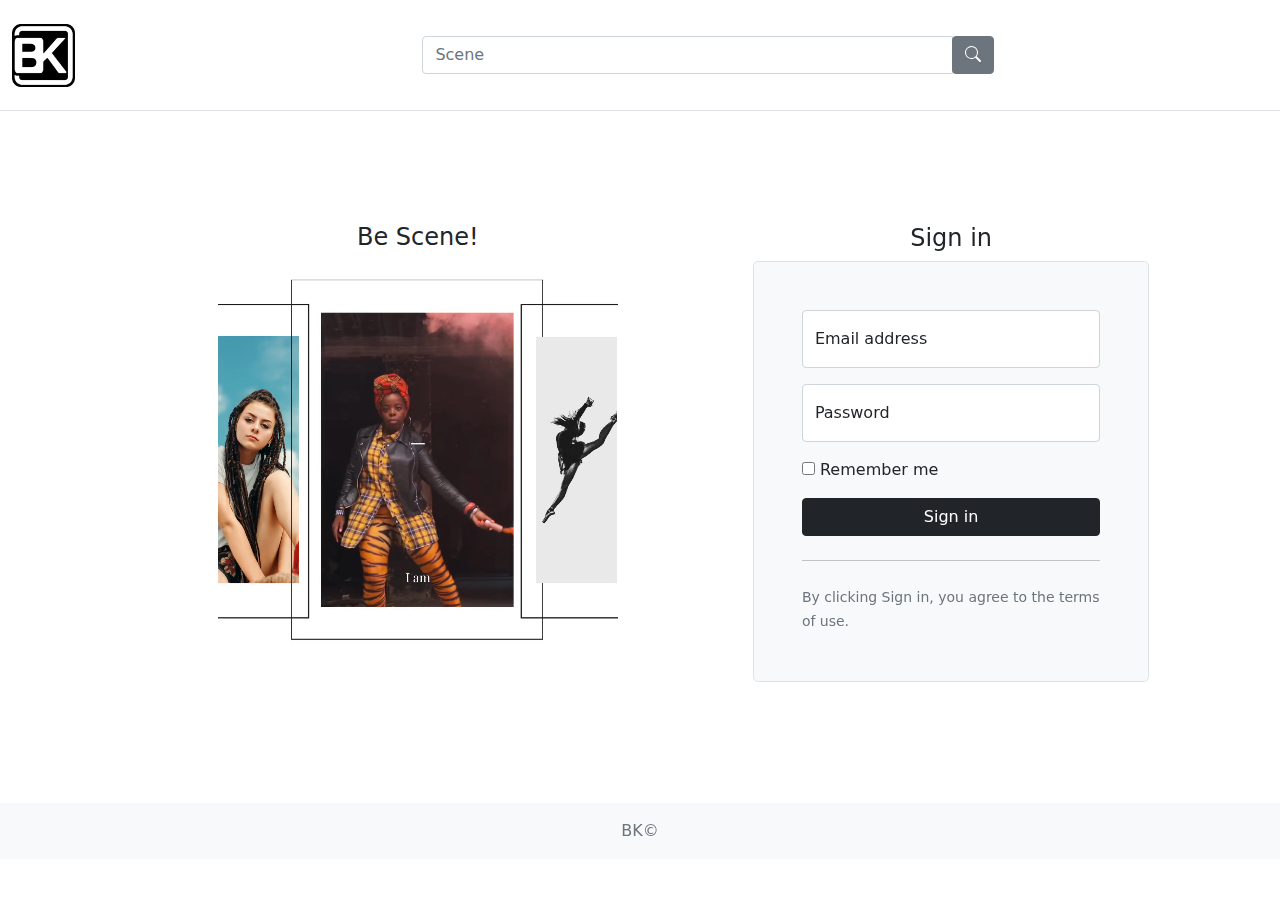
<file: signin.html>
<!doctype html>
<html lang="en">
  <head>
    <meta charset="utf-8">
    <meta name="viewport" content="width=device-width, initial-scale=1">
    <meta name="description" content="">
    <meta name="author" content="Mark Otto, Jacob Thornton, and Bootstrap contributors">
    <meta name="generator" content="Hugo 0.83.1">
    <title>Headers · Bootstrap v5.0</title>

    <link rel="canonical" href="https://getbootstrap.com/docs/5.0/examples/headers/">
   
    

    <!-- Bootstrap core CSS -->
    <link href="assets/dist/css/bootstrap.min.css" rel="stylesheet">

    <style>
      .bd-placeholder-img {
        font-size: 1.125rem;
        text-anchor: middle;
        -webkit-user-select: none;
        -moz-user-select: none;
        user-select: none;
      }

      @media (min-width: 768px) {
        .bd-placeholder-img-lg {
          font-size: 3.5rem;
        }
      }
    </style>

    
    <!-- Custom styles for this template -->
    <link href="headers.css" rel="stylesheet">
    <script src="https://ajax.googleapis.com/ajax/libs/jquery/3.5.1/jquery.min.js"></script>
    <script src='https://cdnjs.cloudflare.com/ajax/libs/jquery/3.2.1/jquery.min.js'></script>
  </head>
  <body>
    
<svg xmlns="http://www.w3.org/2000/svg" style="display: none;">
  <symbol id="bootstrap" viewBox="0 0 118 94">
    <title>Bootstrap</title>
    <path fill-rule="evenodd" clip-rule="evenodd" d="M24.509 0c-6.733 0-11.715 5.893-11.492 12.284.214 6.14-.064 14.092-2.066 20.577C8.943 39.365 5.547 43.485 0 44.014v5.972c5.547.529 8.943 4.649 10.951 11.153 2.002 6.485 2.28 14.437 2.066 20.577C12.794 88.106 17.776 94 24.51 94H93.5c6.733 0 11.714-5.893 11.491-12.284-.214-6.14.064-14.092 2.066-20.577 2.009-6.504 5.396-10.624 10.943-11.153v-5.972c-5.547-.529-8.934-4.649-10.943-11.153-2.002-6.484-2.28-14.437-2.066-20.577C105.214 5.894 100.233 0 93.5 0H24.508zM80 57.863C80 66.663 73.436 72 62.543 72H44a2 2 0 01-2-2V24a2 2 0 012-2h18.437c9.083 0 15.044 4.92 15.044 12.474 0 5.302-4.01 10.049-9.119 10.88v.277C75.317 46.394 80 51.21 80 57.863zM60.521 28.34H49.948v14.934h8.905c6.884 0 10.68-2.772 10.68-7.727 0-4.643-3.264-7.207-9.012-7.207zM49.948 49.2v16.458H60.91c7.167 0 10.964-2.876 10.964-8.281 0-5.406-3.903-8.178-11.425-8.178H49.948z"></path>
  </symbol>
  <symbol id="home" viewBox="0 0 16 16">
    <path d="M8.354 1.146a.5.5 0 0 0-.708 0l-6 6A.5.5 0 0 0 1.5 7.5v7a.5.5 0 0 0 .5.5h4.5a.5.5 0 0 0 .5-.5v-4h2v4a.5.5 0 0 0 .5.5H14a.5.5 0 0 0 .5-.5v-7a.5.5 0 0 0-.146-.354L13 5.793V2.5a.5.5 0 0 0-.5-.5h-1a.5.5 0 0 0-.5.5v1.293L8.354 1.146zM2.5 14V7.707l5.5-5.5 5.5 5.5V14H10v-4a.5.5 0 0 0-.5-.5h-3a.5.5 0 0 0-.5.5v4H2.5z"/>
  </symbol>
  <symbol id="speedometer2" viewBox="0 0 16 16">
    <path d="M8 4a.5.5 0 0 1 .5.5V6a.5.5 0 0 1-1 0V4.5A.5.5 0 0 1 8 4zM3.732 5.732a.5.5 0 0 1 .707 0l.915.914a.5.5 0 1 1-.708.708l-.914-.915a.5.5 0 0 1 0-.707zM2 10a.5.5 0 0 1 .5-.5h1.586a.5.5 0 0 1 0 1H2.5A.5.5 0 0 1 2 10zm9.5 0a.5.5 0 0 1 .5-.5h1.5a.5.5 0 0 1 0 1H12a.5.5 0 0 1-.5-.5zm.754-4.246a.389.389 0 0 0-.527-.02L7.547 9.31a.91.91 0 1 0 1.302 1.258l3.434-4.297a.389.389 0 0 0-.029-.518z"/>
    <path fill-rule="evenodd" d="M0 10a8 8 0 1 1 15.547 2.661c-.442 1.253-1.845 1.602-2.932 1.25C11.309 13.488 9.475 13 8 13c-1.474 0-3.31.488-4.615.911-1.087.352-2.49.003-2.932-1.25A7.988 7.988 0 0 1 0 10zm8-7a7 7 0 0 0-6.603 9.329c.203.575.923.876 1.68.63C4.397 12.533 6.358 12 8 12s3.604.532 4.923.96c.757.245 1.477-.056 1.68-.631A7 7 0 0 0 8 3z"/>
  </symbol>
  <symbol id="table" viewBox="0 0 16 16">
    <path d="M0 2a2 2 0 0 1 2-2h12a2 2 0 0 1 2 2v12a2 2 0 0 1-2 2H2a2 2 0 0 1-2-2V2zm15 2h-4v3h4V4zm0 4h-4v3h4V8zm0 4h-4v3h3a1 1 0 0 0 1-1v-2zm-5 3v-3H6v3h4zm-5 0v-3H1v2a1 1 0 0 0 1 1h3zm-4-4h4V8H1v3zm0-4h4V4H1v3zm5-3v3h4V4H6zm4 4H6v3h4V8z"/>
  </symbol>
  <symbol id="people-circle" viewBox="0 0 16 16">
    <path d="M11 6a3 3 0 1 1-6 0 3 3 0 0 1 6 0z"/>
    <path fill-rule="evenodd" d="M0 8a8 8 0 1 1 16 0A8 8 0 0 1 0 8zm8-7a7 7 0 0 0-5.468 11.37C3.242 11.226 4.805 10 8 10s4.757 1.225 5.468 2.37A7 7 0 0 0 8 1z"/>
  </symbol>
  <symbol id="grid" viewBox="0 0 16 16">
    <path d="M1 2.5A1.5 1.5 0 0 1 2.5 1h3A1.5 1.5 0 0 1 7 2.5v3A1.5 1.5 0 0 1 5.5 7h-3A1.5 1.5 0 0 1 1 5.5v-3zM2.5 2a.5.5 0 0 0-.5.5v3a.5.5 0 0 0 .5.5h3a.5.5 0 0 0 .5-.5v-3a.5.5 0 0 0-.5-.5h-3zm6.5.5A1.5 1.5 0 0 1 10.5 1h3A1.5 1.5 0 0 1 15 2.5v3A1.5 1.5 0 0 1 13.5 7h-3A1.5 1.5 0 0 1 9 5.5v-3zm1.5-.5a.5.5 0 0 0-.5.5v3a.5.5 0 0 0 .5.5h3a.5.5 0 0 0 .5-.5v-3a.5.5 0 0 0-.5-.5h-3zM1 10.5A1.5 1.5 0 0 1 2.5 9h3A1.5 1.5 0 0 1 7 10.5v3A1.5 1.5 0 0 1 5.5 15h-3A1.5 1.5 0 0 1 1 13.5v-3zm1.5-.5a.5.5 0 0 0-.5.5v3a.5.5 0 0 0 .5.5h3a.5.5 0 0 0 .5-.5v-3a.5.5 0 0 0-.5-.5h-3zm6.5.5A1.5 1.5 0 0 1 10.5 9h3a1.5 1.5 0 0 1 1.5 1.5v3a1.5 1.5 0 0 1-1.5 1.5h-3A1.5 1.5 0 0 1 9 13.5v-3zm1.5-.5a.5.5 0 0 0-.5.5v3a.5.5 0 0 0 .5.5h3a.5.5 0 0 0 .5-.5v-3a.5.5 0 0 0-.5-.5h-3z"/>
  </symbol>
</svg>

<main>
  <h1 class="visually-hidden">Headers examples</h1>

  

  
  

  
  

  

  
  <header class="py-3 mb-3 border-bottom">
    <div class="container-fluid d-grid gap-3 align-items-center" style="grid-template-columns: 1fr 3fr  0.5fr;">
      <div class="dropdown">
        
          
          <img src="images/logo.png" height="63" width="63">
        </a>
       
      </div>

      
        
      <div class="main">
  
        <!-- Actual search box -->
        
        
        <!-- Another variation with a button -->
        <div class="input-group">
          <input type="text" class="form-control" placeholder="Scene">
          <div class="input-group-append">
            <div class="input-group-append">
           
              <button class="btn btn-secondary" type="button">
                <svg xmlns="http://www.w3.org/2000/svg" width="16" height="16" fill="currentColor" class="bi bi-search" viewBox="0 0 16 16">
                  <path d="M11.742 10.344a6.5 6.5 0 1 0-1.397 1.398h-.001c.03.04.062.078.098.115l3.85 3.85a1 1 0 0 0 1.415-1.414l-3.85-3.85a1.007 1.007 0 0 0-.115-.1zM12 6.5a5.5 5.5 0 1 1-11 0 5.5 5.5 0 0 1 11 0z"></path>
                </svg>
              </button>
            </div>
           
            
          </div>
        </div>
        
       
        
      </div>
        
      
        
      </div>
    </div>
  </header>

  
              <!-- Profile widget -->
              
                    <div class="container col-xl-10 col-xxl-8 px-4 py-5">
                        <div class="row align-items-center g-lg-5 py-5">
                          <div class="col-lg-7 text-center text-lg-start">
                            <center><h4>Be Scene!</h4> </center><video  width="100%" height="400" src="square2.mp4"  autoplay muted>
                            </video>
                            <p class="col-lg-10 fs-4"></p>
                          </div>
                          <div class="col-md-10 mx-auto col-lg-5"> <center><h4>Sign in</h4></center>
                            <form id="signin" class="p-4 p-md-5 border rounded-3 bg-light">
                               
                              <div class="form-floating mb-3">
                                <input type="email" class="form-control" id="floatingInput" placeholder="name@example.com">
                                <label for="floatingInput">Email address</label>
                              </div>
                              <div class="form-floating mb-3">
                                <input type="password" class="form-control" id="floatingPassword" placeholder="Password">
                                <label for="floatingPassword">Password</label>
                              </div>
                              <div class="checkbox mb-3">
                                <label>
                                  <input type="checkbox" value="remember-me"> Remember me
                                </label>
                              </div>
                              <button class="w-100 btn btn-dark btn-primary" type="submit">Sign in</button>
                              <hr class="my-4">
                              <small class="text-muted">By clicking Sign in, you agree to the terms of use.</small>
                            </form>
                   
                   
                   
                    </div>
                </div>
            </div></center>
              
            <BR>
                <footer class="footer mt-auto py-3 bg-light">
                  <div class="container">
                   <CENTER> <span class="text-muted">BK&copy;</span></CENTER>
                  </div>
                </footer>
                
          

  

  

  
</main>
<script>
$(document).ready(function(){
// Prepare the preview for profile picture
    $("#wizard-picture").change(function(){
        readURL(this);
    });
});
function readURL(input) {
    if (input.files && input.files[0]) {
        var reader = new FileReader();

        reader.onload = function (e) {
            $('#wizardPicturePreview').attr('src', e.target.result).fadeIn('slow');
        }
        reader.readAsDataURL(input.files[0]);
    }
}
</script>

    <script src="../assets/dist/js/bootstrap.bundle.min.js"></script>
    
      
  </body>
</html>
</file>
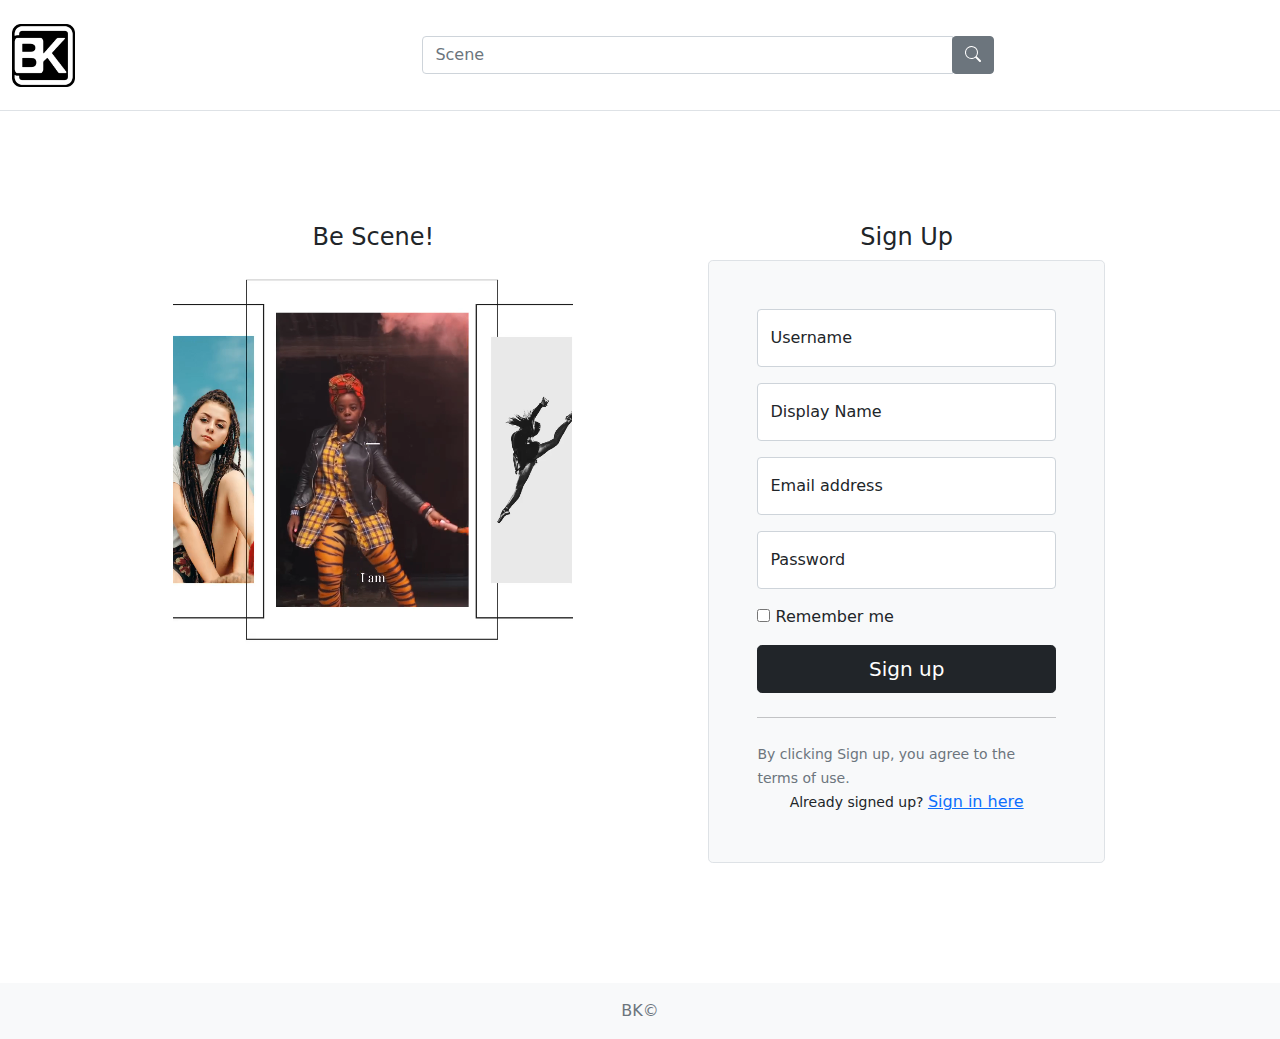
<file: signup.html>
<!doctype html>
<html lang="en">
  <head>
    <meta charset="utf-8">
    <meta name="viewport" content="width=device-width, initial-scale=1">
    <meta name="description" content="">
    <meta name="author" content="Mark Otto, Jacob Thornton, and Bootstrap contributors">
    <meta name="generator" content="Hugo 0.83.1">
    <title>Headers · Bootstrap v5.0</title>

    <link rel="canonical" href="https://getbootstrap.com/docs/5.0/examples/headers/">
   
    

    <!-- Bootstrap core CSS -->
    <link href="assets/dist/css/bootstrap.min.css" rel="stylesheet">

    <style>
      .bd-placeholder-img {
        font-size: 1.125rem;
        text-anchor: middle;
        -webkit-user-select: none;
        -moz-user-select: none;
        user-select: none;
      }

      @media (min-width: 768px) {
        .bd-placeholder-img-lg {
          font-size: 3.5rem;
        }
      }
    </style>

    
    <!-- Custom styles for this template -->
    <link href="headers.css" rel="stylesheet">
    <script src="https://ajax.googleapis.com/ajax/libs/jquery/3.5.1/jquery.min.js"></script>
    <script src='https://cdnjs.cloudflare.com/ajax/libs/jquery/3.2.1/jquery.min.js'></script>
  </head>
  <body>
    
<svg xmlns="http://www.w3.org/2000/svg" style="display: none;">
  <symbol id="bootstrap" viewBox="0 0 118 94">
    <title>Bootstrap</title>
    <path fill-rule="evenodd" clip-rule="evenodd" d="M24.509 0c-6.733 0-11.715 5.893-11.492 12.284.214 6.14-.064 14.092-2.066 20.577C8.943 39.365 5.547 43.485 0 44.014v5.972c5.547.529 8.943 4.649 10.951 11.153 2.002 6.485 2.28 14.437 2.066 20.577C12.794 88.106 17.776 94 24.51 94H93.5c6.733 0 11.714-5.893 11.491-12.284-.214-6.14.064-14.092 2.066-20.577 2.009-6.504 5.396-10.624 10.943-11.153v-5.972c-5.547-.529-8.934-4.649-10.943-11.153-2.002-6.484-2.28-14.437-2.066-20.577C105.214 5.894 100.233 0 93.5 0H24.508zM80 57.863C80 66.663 73.436 72 62.543 72H44a2 2 0 01-2-2V24a2 2 0 012-2h18.437c9.083 0 15.044 4.92 15.044 12.474 0 5.302-4.01 10.049-9.119 10.88v.277C75.317 46.394 80 51.21 80 57.863zM60.521 28.34H49.948v14.934h8.905c6.884 0 10.68-2.772 10.68-7.727 0-4.643-3.264-7.207-9.012-7.207zM49.948 49.2v16.458H60.91c7.167 0 10.964-2.876 10.964-8.281 0-5.406-3.903-8.178-11.425-8.178H49.948z"></path>
  </symbol>
  <symbol id="home" viewBox="0 0 16 16">
    <path d="M8.354 1.146a.5.5 0 0 0-.708 0l-6 6A.5.5 0 0 0 1.5 7.5v7a.5.5 0 0 0 .5.5h4.5a.5.5 0 0 0 .5-.5v-4h2v4a.5.5 0 0 0 .5.5H14a.5.5 0 0 0 .5-.5v-7a.5.5 0 0 0-.146-.354L13 5.793V2.5a.5.5 0 0 0-.5-.5h-1a.5.5 0 0 0-.5.5v1.293L8.354 1.146zM2.5 14V7.707l5.5-5.5 5.5 5.5V14H10v-4a.5.5 0 0 0-.5-.5h-3a.5.5 0 0 0-.5.5v4H2.5z"/>
  </symbol>
  <symbol id="speedometer2" viewBox="0 0 16 16">
    <path d="M8 4a.5.5 0 0 1 .5.5V6a.5.5 0 0 1-1 0V4.5A.5.5 0 0 1 8 4zM3.732 5.732a.5.5 0 0 1 .707 0l.915.914a.5.5 0 1 1-.708.708l-.914-.915a.5.5 0 0 1 0-.707zM2 10a.5.5 0 0 1 .5-.5h1.586a.5.5 0 0 1 0 1H2.5A.5.5 0 0 1 2 10zm9.5 0a.5.5 0 0 1 .5-.5h1.5a.5.5 0 0 1 0 1H12a.5.5 0 0 1-.5-.5zm.754-4.246a.389.389 0 0 0-.527-.02L7.547 9.31a.91.91 0 1 0 1.302 1.258l3.434-4.297a.389.389 0 0 0-.029-.518z"/>
    <path fill-rule="evenodd" d="M0 10a8 8 0 1 1 15.547 2.661c-.442 1.253-1.845 1.602-2.932 1.25C11.309 13.488 9.475 13 8 13c-1.474 0-3.31.488-4.615.911-1.087.352-2.49.003-2.932-1.25A7.988 7.988 0 0 1 0 10zm8-7a7 7 0 0 0-6.603 9.329c.203.575.923.876 1.68.63C4.397 12.533 6.358 12 8 12s3.604.532 4.923.96c.757.245 1.477-.056 1.68-.631A7 7 0 0 0 8 3z"/>
  </symbol>
  <symbol id="table" viewBox="0 0 16 16">
    <path d="M0 2a2 2 0 0 1 2-2h12a2 2 0 0 1 2 2v12a2 2 0 0 1-2 2H2a2 2 0 0 1-2-2V2zm15 2h-4v3h4V4zm0 4h-4v3h4V8zm0 4h-4v3h3a1 1 0 0 0 1-1v-2zm-5 3v-3H6v3h4zm-5 0v-3H1v2a1 1 0 0 0 1 1h3zm-4-4h4V8H1v3zm0-4h4V4H1v3zm5-3v3h4V4H6zm4 4H6v3h4V8z"/>
  </symbol>
  <symbol id="people-circle" viewBox="0 0 16 16">
    <path d="M11 6a3 3 0 1 1-6 0 3 3 0 0 1 6 0z"/>
    <path fill-rule="evenodd" d="M0 8a8 8 0 1 1 16 0A8 8 0 0 1 0 8zm8-7a7 7 0 0 0-5.468 11.37C3.242 11.226 4.805 10 8 10s4.757 1.225 5.468 2.37A7 7 0 0 0 8 1z"/>
  </symbol>
  <symbol id="grid" viewBox="0 0 16 16">
    <path d="M1 2.5A1.5 1.5 0 0 1 2.5 1h3A1.5 1.5 0 0 1 7 2.5v3A1.5 1.5 0 0 1 5.5 7h-3A1.5 1.5 0 0 1 1 5.5v-3zM2.5 2a.5.5 0 0 0-.5.5v3a.5.5 0 0 0 .5.5h3a.5.5 0 0 0 .5-.5v-3a.5.5 0 0 0-.5-.5h-3zm6.5.5A1.5 1.5 0 0 1 10.5 1h3A1.5 1.5 0 0 1 15 2.5v3A1.5 1.5 0 0 1 13.5 7h-3A1.5 1.5 0 0 1 9 5.5v-3zm1.5-.5a.5.5 0 0 0-.5.5v3a.5.5 0 0 0 .5.5h3a.5.5 0 0 0 .5-.5v-3a.5.5 0 0 0-.5-.5h-3zM1 10.5A1.5 1.5 0 0 1 2.5 9h3A1.5 1.5 0 0 1 7 10.5v3A1.5 1.5 0 0 1 5.5 15h-3A1.5 1.5 0 0 1 1 13.5v-3zm1.5-.5a.5.5 0 0 0-.5.5v3a.5.5 0 0 0 .5.5h3a.5.5 0 0 0 .5-.5v-3a.5.5 0 0 0-.5-.5h-3zm6.5.5A1.5 1.5 0 0 1 10.5 9h3a1.5 1.5 0 0 1 1.5 1.5v3a1.5 1.5 0 0 1-1.5 1.5h-3A1.5 1.5 0 0 1 9 13.5v-3zm1.5-.5a.5.5 0 0 0-.5.5v3a.5.5 0 0 0 .5.5h3a.5.5 0 0 0 .5-.5v-3a.5.5 0 0 0-.5-.5h-3z"/>
  </symbol>
</svg>

<main>
  <h1 class="visually-hidden">Headers examples</h1>

  

  
  

  
  

  

  
  <header class="py-3 mb-3 border-bottom">
    <div class="container-fluid d-grid gap-3 align-items-center" style="grid-template-columns: 1fr 3fr  0.5fr;">
      <div class="dropdown">
        
          
          <img title="logo" src="images/logo.png" height="63" width="63">
        </a>
       
      </div>

      
        
      <div class="main">
  
        <!-- Actual search box -->
        
        
        <!-- Another variation with a button -->
        <div class="input-group">
          <input type="text" class="form-control" placeholder="Scene">
          <div class="input-group-append">
            <div class="input-group-append">
           
              <button class="btn btn-secondary" type="button">
                <svg xmlns="http://www.w3.org/2000/svg" width="16" height="16" fill="currentColor" class="bi bi-search" viewBox="0 0 16 16">
                  <path d="M11.742 10.344a6.5 6.5 0 1 0-1.397 1.398h-.001c.03.04.062.078.098.115l3.85 3.85a1 1 0 0 0 1.415-1.414l-3.85-3.85a1.007 1.007 0 0 0-.115-.1zM12 6.5a5.5 5.5 0 1 1-11 0 5.5 5.5 0 0 1 11 0z"></path>
                </svg>
              </button>
            </div>
           
            
          </div>
        </div>
        
       
        
      </div>
        
      
        
      </div>
    </div>
  </header>

  
              <!-- Profile widget -->
              
                    <div class="container col-xl-10 col-xxl-8 px-4 py-5">
                        <div class="row  g-lg-5 py-5">
                          <div class="col-lg-6 text-center top-1 start-50  ">
                            <center><H4 class="subtopic" >Be Scene!</H4></center>
                            <video  width="100%" height="400" src="square2.mp4"  autoplay muted>
                            </video>
                     
                            </div>
                          <div class="col-md-10 mx-auto col-lg-5"> 
                            <center><H4 class="subtopic" >Sign Up</H4></center>
                            <form class="p-4 p-md-5 border rounded-3 bg-light">
                                <div class="form-floating mb-3">
                                    <input  type="username" class="form-control" id="UsernameInput" placeholder="Username" aria-required="true">
                                    <label for="floatingInput">Username</label>
                                  </div>
                                  <div class="form-floating mb-3">
                                    <input type="Display Name" class="form-control" id="DisplayNameInput" placeholder="Display Name" aria-required="true">
                                    <label for="floatingInput">Display Name</label>
                                  </div>
                              <div class="form-floating mb-3">
                                <input type="email" class="form-control" id="EmailInput" placeholder="name@example.com" aria-required="true">
                                <label for="floatingInput">Email address</label>
                              </div>
                              <div class="form-floating mb-3">
                                <input type="password" class="form-control" id="floatingPassword" placeholder="Password" aria-required="true">
                                <label for="floatingPassword">Password</label>
                              </div>
                              <div class="checkbox mb-3">
                                <label>
                                  <input type="checkbox" value="remember-me"> Remember me
                                </label>
                              </div>
                              <button class="w-100 btn btn-lg btn-dark" type="submit">Sign up</button>
                              <hr class="my-4">
                              <small class="text-muted">By clicking Sign up, you agree to the terms of use.</small>
                              <br>
               <center> <small>Already signed up? </small><a href="signin.html">Sign in here</a></center>
                            </form>
                   
                   
                   
                    </div>
                </div>
            </div></center>
              
            <BR>
                <footer class="footer mt-auto py-3 bg-light">
                  <div class="container">
                   <CENTER> <span class="text-muted">BK&copy;</span></CENTER>
                  </div>
                </footer>
                
          

  

  

  
</main>


    <script src="../assets/dist/js/bootstrap.bundle.min.js"></script>
    
      
  </body>
</html>
</file>
<file: headers.css>
.b-example-divider {
  height: 3rem;
  background-color: rgba(0, 0, 0, .1);
  border: solid rgba(0, 0, 0, .15);
  border-width: 1px 0;
  box-shadow: inset 0 .5em 1.5em rgba(0, 0, 0, .1), inset 0 .125em .5em rgba(0, 0, 0, .15);
}

.form-control-dark {
  color: #fff;
  background-color: var(--bs-dark);
  border-color: var(--bs-gray);
}
.form-control-dark:focus {
  color: #fff;
  background-color: var(--bs-dark);
  border-color: #fff;
  box-shadow: 0 0 0 .25rem rgba(255, 255, 255, .25);
}

.bi {
  vertical-align: -.125em;
  fill: currentColor;
}

.text-small {
  font-size: 85%;
}

.dropdown-toggle {
  outline: 0;
}
.logo {
  width: 100%;
  max-width: 125px;
  height: auto;
}

.main {
  width: 70%;
  margin: 20px auto;
}

/* Bootstrap 4 text input with search icon */

.has-search .form-control {
  padding-left: 2.375rem;
  width: 3.375rem;
  height: 3.375rem;
}

.has-search .form-control-feedback {
  position: absolute;
  z-index: 2;
  display: block;
  width: 3.375rem;
  height: 3.375rem;
  line-height: 3.375rem;
  text-align: center;
  pointer-events: none;
  color: #aaa;
}

.profile-head {
  transform: translateY(5rem)
}

.cover {
  background-image: url(images/jet.jpg);
  background-size: cover;
  background-repeat: no-repeat
}

body {
 background-color:white;
  
   

  min-height: 100vh
}
.iconz img {
  transition:transform 0.25s ease;
  bottom: 50%;
  top:50%;
}

.iconz img:hover {
  -webkit-transform:scale(1.15); /* or some other value */
  transform:scale(1.15);
 cursor: pointer;
}
.row{
  display:flex;
  flex-direction: row;
 
}
.row2{
  display: flex;
  flex-direction: column;
}
.profile-button:hover {
  background: black;
}

.profile-button:focus {
  background: #682773;
  box-shadow: none
}

.profile-button:active {
  background: #682773;
  box-shadow: none
}

.back:hover {
  color: black;
  cursor: pointer
}

.labels {
  font-size: 11px;
  color:white;
}

.add-experience:hover {
  background: black;
  color: #fff;
  cursor: pointer;
  border: solid 1px black;
}
.column{
  display:flex;
  flex-direction: column;
  align-items: center;
}
/*Profile Pic Start*/
.picture-container{
  position: center;

  text-align: center;
}
.profile {
  position: center;
  
  text-align: center;
  overflow: hidden;
}
.picture{
  width: 106px;
  height: 106px;
  background-color: white;
  border: 4px solid #CCCCCC;
  color: #FFFFFF;
  border-radius: 50%;
  
  position:relative;
  overflow: hidden;
  transition: all 0.2s;
  -webkit-transition: all 0.2s;
}
.picture:hover{
  border-color: black;
}
.content.ct-wizard-green .picture:hover{
  border-color: #05ae0e;
}
.content.ct-wizard-blue .picture:hover{
  border-color: #3472f7;
}
.content.ct-wizard-orange .picture:hover{
  border-color: #ff9500;
}
.content.ct-wizard-red .picture:hover{
  border-color: #ff3b30;
}
.picture input[type="file"] {
  cursor: pointer;
  display: block;
  height: 100%;
  
  opacity: 0 !important;
  position: center;
  
  width: 100%;
}

h3{
 
  text-align: center;
}
/*Profile Pic End*/
.container-xxl{
  display:flex;
align-items:flex-start

}
#headerPopup{
  width:75%;
  height:400px;
  margin:0 auto;
}

#headerPopup iframe{
  width:90%;
  height:95%;
  margin:0 auto;
}
.bg-white{
  margin: 0;
}
.icondiv{
  align-items: center;
}
.tagContainer{
display:flex;
flex-direction: row;


}
.picture-container{
  height:10%;
}
.videofeature{
  display:flex;
  flex-flow: row;

}
input[type=submit] {
  background-color: black;
  color: white;
  padding: 12px 20px;
  border: none;
  border-radius: 4px;
  cursor: pointer;
  float: center;
}
input[type=submit]:hover {
  background-color: lightgrey;
}
.carousel {
  margin-bottom: 4rem;
}
/* Since positioning the image, we need to help out the caption */
.carousel-caption {
  bottom: 3rem;
  z-index: 10;
}

/* Declare heights because of positioning of img element */
.carousel-item {
  height: 32rem;
}
.carousel-item > img {
  position: absolute;
  top: 0;
  left: 0;
  min-width: 100%;
  height: 32rem;
}


/* MARKETING CONTENT
-------------------------------------------------- */

/* Center align the text within the three columns below the carousel */
.marketing .col-lg-4 {
  margin-bottom: 1.5rem;
  text-align: center;
}
.marketing h2 {
  font-weight: 400;
}
/* rtl:begin:ignore */
.marketing .col-lg-4 p {
  margin-right: .75rem;
  margin-left: .75rem;
}
/* rtl:end:ignore */


/* Featurettes
------------------------- */

.featurette-divider {
  margin: 5rem 0; /* Space out the Bootstrap <hr> more */
}

/* Thin out the marketing headings */
.featurette-heading {
  font-weight: 300;
  line-height: 1;
  /* rtl:remove */
  letter-spacing: -.05rem;
}


/* RESPONSIVE CSS
-------------------------------------------------- */

@media (min-width: 40em) {
  /* Bump up size of carousel content */
  .carousel-caption p {
    margin-bottom: 1.25rem;
    font-size: 1.25rem;
    line-height: 1.4;
  }

  .featurette-heading {
    font-size: 50px;
  }
}

@media (min-width: 62em) {
  .featurette-heading {
    margin-top: 7rem;
  }
}
#fullvidbutton{
margin-right: 20px;
}
.screenVade{
  display:none;
  position:fixed;
  z-index:1;
  padding-top:100px;
  width:100%;
  height:100%;
  overflow:auto;
  background-color: rgb(0,0,0,0.4);
}
.close {
  color: #aaaaaa;
  float: right;
  font-size: 28px;
  font-weight: bold;
}

.close:hover,
.close:focus {
  color: #000;
  text-decoration: none;
  cursor: pointer;
}
.Popupcontent {
  background-color: #fefefe;
  margin: auto;
  padding: 20px;
  border: 1px solid #888;
  width: 90%;
}
#Popup{
  display:none;
}
.signupTitle{
  font-family: 'Comic Sans MS';
  vertical-align:'500px';
}

.bd-placeholder-img {
  font-size: 1.125rem;
  text-anchor: middle;
  -webkit-user-select: none;
  -moz-user-select: none;
  user-select: none;
}

@media (min-width: 768px) {
  .bd-placeholder-img-lg {
    font-size: 3.5rem;
  }
}

/* Popup box BEGIN */

.tagcloud01 ul {
margin: 0;
padding: 0;
list-style: none;
}
.tagcloud01 ul li {
display: inline-block;
margin: 0 .3em .3em 0;
padding: 0;
}
.tagcloud01 ul li a {
display: inline-block;
max-width: 100px;
height: 28px;
line-height: 28px;
padding: 0 1em;
background-color: #000000;
border: 1px solid #aaa;
border-radius: 3px;
white-space: nowrap;
text-overflow: ellipsis;
overflow: hidden;
color: #fff;
font-size: 13px;
text-decoration: none;
-webkit-transition: .2s;
transition: .2s;
}
.tagcloud01 ul li a:hover {
background-color: #fff;
border: 1px solid hsl(0, 0%, 0%);
color: #000000;
}

button.btn1  {
  display: inline-block;
  
  max-width: 120px;
  height: 28px;
  line-height: 28px;
  margin: 0 1em 1em 0;
  padding: 0 2em;
  background-color: #000000;
  border: 0px solid #aaa;
  border-radius: 3px;
  white-space: nowrap;
  
  overflow: hidden;
  color: #fff;
  font-size: 15px;
  text-decoration: none;
  -webkit-transition: .2s;
  transition: .2s;
 
}
button.btn1:hover {
  background-color: #fff;
  
  color: #000000;
  
  }
  
  img.profilepic{
    border: 2px solid rgba(240, 230, 230, 0.925);
    border-radius: 100%;
  }
  #profTitle{
    font-weight: bold;
  }
  iframe.featuredVidz{
    border-radius: 5px;
  }
  span.Vid{
    
    margin-left: 15px;
  }
  svg{
    transition:transform 0.25s ease;
    bottom: 50%;
    top:50%;
  }

  svg:hover {
    -webkit-transform:scale(1.15); /* or some other value */
    transform:scale(1.15);
   cursor: pointer;
  }
  #exampleFormControlTextarea1{
    width:100%;
    align-self: center;

  }
  .p-image {
    position: absolute;
    top: 167px;
    right: 30px;
    color: #666666;
    transition: all .3s cubic-bezier(.175, .885, .32, 1.275);
  }
  .p-image:hover {
    transition: all .3s cubic-bezier(.175, .885, .32, 1.275);
  }
  .upload-button {
    font-size: 1.2em;
  }
  
  .upload-button:hover {
    transition: all .3s cubic-bezier(.175, .885, .32, 1.275);
    color: #999;
  }
  img.profilepic:hover{
    color:#999;
    transition: all .3s cubic-bezier(.175, .885, .32, 1.275);
  }
  /*avatar*/
  .avatar-upload {
    position: relative;
    max-width: 205px;
    margin: 50px auto;}
    .avatar-edit {
        position: relative;
        right: 15%;
        z-index: 1;
        bottom: -200px;}
        input#imageUpload {
            display: none;
        }
            label#lab {
                display: inline-block;
                width: 34px;
                height: 34px;
                margin-bottom: 0;
                border-radius: 100%;
                background: #ffffffc9;
                border: 1px solid transparent;
                box-shadow: 0px 2px 4px 0px rgba(0, 0, 0, 0.12);
                cursor: pointer;
                font-weight: normal;
                transition: all .2s ease-in-out;}

               label#lab:hover {
                    background: #f1f1f1;
                    border-color: #d6d6d6;
                }
                label#lab:after {
                    content: "\f040";
                    font-family: 'FontAwesome';
                    color: #757575;
                    position: absolute;
                    top: 10px;
                    left: 0;
                    right: 0;
                    text-align: center;
                    margin: auto;
                }
            
        
    .avatar-preview {
        width: 192px;
        height: 192px;
        position: relative;
        border-radius: 100%;
        border: 6px solid #F8F8F8;
        box-shadow: 0px 2px 4px 0px rgba(0, 0, 0, 0.1);
    }
    #imagePreview {
            width: 100%;
            height: 100%;
            border-radius: 100%;
            background-size: cover;
            background-repeat: no-repeat;
            background-position: center;
        }
        /*editprofilepic*/
        .profile-pic-wrapper {
          height: 40vh;
          width: 100%;
          position: relative;
          display: flex;
          flex-direction: column;
          justify-content: center;
          align-items: center;
        }
        .pic-holder {
          text-align: center;
          position: relative;
          border-radius: 100%;
          width: 150px;
          height: 150px;
          overflow: hidden;
          display: flex;
          justify-content: center;
          align-items: center;
          margin-bottom: 2px;
          border: 2px solid #f8f8f896;
        }
        
        .pic-holder .pic {
          height: 100%;
          width: 100%;
          -o-object-fit: cover;
          object-fit: cover;
          -o-object-position: center;
          object-position: center;
        }
        
        .pic-holder .upload-file-block,
        .pic-holder .upload-loader {
          position: absolute;
          top: 0;
          left: 0;
          height: 100%;
          width: 100%;
          background-color: rgba(90, 92, 105, 0.7);
          color: #f8f9fc;
          font-size: 12px;
          font-weight: 600;
          opacity: 0;
          display: flex;
          align-items: center;
          justify-content: center;
          transition: all 0.2s;
        }
        
        .pic-holder .upload-file-block {
          cursor: pointer;
        }
        
        .pic-holder:hover .upload-file-block {
          opacity: 1;
        }
        
        .pic-holder.uploadInProgress .upload-file-block {
          display: none;
        }
        
        .pic-holder.uploadInProgress .upload-loader {
          opacity: 1;
        }
        
        /* Snackbar css */
        .snackbar {
          visibility: hidden;
          min-width: 250px;
          background-color: #333;
          color: #fff;
          text-align: center;
          border-radius: 2px;
          padding: 16px;
          position: fixed;
          z-index: 1;
          left: 50%;
          bottom: 30px;
          font-size: 14px;
          transform: translateX(-50%);
        }
        
        .snackbar.show {
          visibility: visible;
          -webkit-animation: fadein 0.5s, fadeout 0.5s 2.5s;
          animation: fadein 0.5s, fadeout 0.5s 2.5s;
        }
        
        
        @-webkit-keyframes fadein {
          from {
            bottom: 0;
            opacity: 0;
          }
          to {
            bottom: 30px;
            opacity: 1;
          }
        }
        
        @keyframes fadein {
          from {
            bottom: 0;
            opacity: 0;
          }
          to {
            bottom: 30px;
            opacity: 1;
          }
        }
        
        @-webkit-keyframes fadeout {
          from {
            bottom: 30px;
            opacity: 1;
          }
          to {
            bottom: 0;
            opacity: 0;
          }
        }
        
        @keyframes fadeout {
          from {
            bottom: 30px;
            opacity: 1;
          }
          to {
            bottom: 0;
            opacity: 0;
          }
        }











        .modal {
          display: none; /* Hidden by default */
          position: fixed; /* Stay in place */
          z-index: 1; /* Sit on top */
          left: 0;
          top: 0;
          width: 100%; /* Full width */
          height: 100%; /* Full height */
          overflow: auto; /* Enable scroll if needed */
          background-color: rgb(0,0,0); /* Fallback color */
          background-color: rgba(0,0,0,0.4); /* Black w/ opacity */
        }
        
        /* Modal Content/Box */
        .modal-content {
          background-color: #fefefe;
          margin: 15% auto; /* 15% from the top and centered */
          padding: 20px;
          border: 1px solid #888;
          width: 90%; /* Could be more or less, depending on screen size */
        }
        
        /* The Close Button */
        .close {
          color: #aaa;
          float: right;
          font-size: 28px;
          font-weight: bold;
        }
        
        .close:hover,
        .close:focus {
          color: black;
          text-decoration: none;
          cursor: pointer;
        }
        .modal {
          display: none; /* Hidden by default */
          position: fixed; /* Stay in place */
          z-index: 1; /* Sit on top */
          padding-top: 100px; /* Location of the box */
          left: 0;
          top: 0;
          width: 100%; /* Full width */
          height: 100%; /* Full height */
          overflow: auto; /* Enable scroll if needed */
          background-color: rgb(0,0,0); /* Fallback color */
          background-color: rgba(0,0,0,0.4); /* Black w/ opacity */
        }
        
        /* Modal Content */
        .modal-content {
          background-color: #fefefe;
          margin: auto;
          padding: 10px;
          border: 1px solid #888;
          width: 40%;
          
        }
        
        /* The Close Button */
        .close {
          color: #aaaaaa;
          float: left;
          font-size: 28px;
          font-weight: bold;
        }
        
        .close:hover,
        .close:focus {
          color: #000;
          text-decoration: none;
          cursor: pointer;
        }
        .modal1 {
          display: none; /* Hidden by default */
          position: fixed; /* Stay in place */
          z-index: 1; /* Sit on top */
          left: 0;
          top: 0;
          width: 100%; /* Full width */
          height: 100%; /* Full height */
          
          overflow: auto; /* Enable scroll if needed */
          background-color: rgb(0,0,0); /* Fallback color */
          background-color: rgba(0,0,0,0.4); /* Black w/ opacity */
        }
        
        /* Modal Content/Box */
        .modal-content1 {
          background-color: #fefefe;
          margin: 15% auto; /* 15% from the top and centered */
          padding: 20px;
          border-radius: 5px;
          border: 1px solid #888;
          width: 80%; /* Could be more or less, depending on screen size */

        }
        .card-front, .card-back{
          position: absolute;
          width: 100%;
          height: 100%;;
          background-color: #85FFBD;
          background-image: linear-gradient(45deg, #85FFBD 0%, #FFFB7D 100%);
          padding: 55px;
          box-sizing: border-box;
          backface-visibility: hidden;
          border-radius: 12px;
        }
        .card-back{
          transform: rotateY(180deg);
        }
</file>
